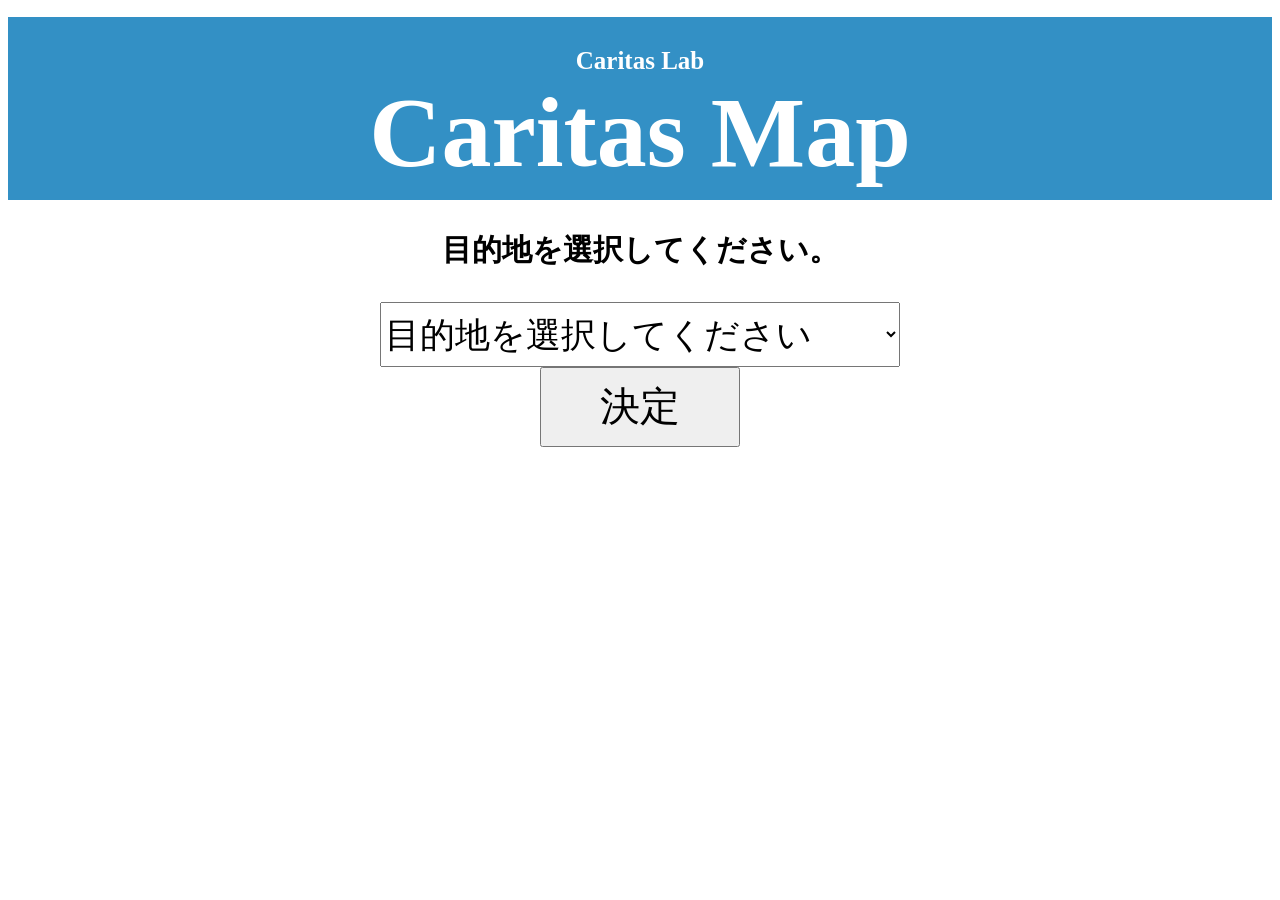
<file: 1-A.html>
<!DOCTYPE html>
<html>

<head>
<title>Caritas map</title>
<meta charset="UTF-8">
<script type="text/javascript" src="script1-A.js"></script>
<link rel="stylesheet" href="style.css">
</head>

<body>
    
    <h1>Caritas Lab<br><span>Caritas Map</span></h1>
    <P>目的地を選択してください。</P>



    <div class="select">
        <form name="frmMain">
    

        <select name="sct1" id="style1" >
        <option value="" hidden>目的地を選択してください</option>
        <option value="1">カウンセリングルーム</option>
        <!-- <option value="2">多目的トイレ</option> -->
        <option value="1">社会室１　1-1米</option>
        <option value="1">社会室２　12の乙女たちよ!!</option>
        <option value="1">社会室３　13カルパス</option>
        <option value="1">社会室４　14よしえ共和国</option>
        <option value="1">英語サテライト室１　いちごいちえ</option>

        B
        <option value="2">図書館　図書委員会</option>
        <option value="2">正面玄関　保健室</option>
        <option value="2">事務室</option>

        C
        <option value="3">英語サテライト室２　花野井ランド</option>
        <option value="3">国語室１　Englishhusband@21</option>
        <option value="3">国語室２　山本の右腕</option>
        <option value="3">国語室３　Let's come on CASINO?</option>
        <option value="3">国語室４　24ふぉとばるーん</option>
        <option value="3">作法室　茶道部</option>
        <option value="3">フォアイエ・マレ</option>

        D
        <option value="4">書道室　アンジェラスの会（家庭科室）</option>
        <option value="4">美術 工芸室　美術部</option>
       
        <option value="4">グラウンド</option>
        <option value="4">カフェテリア　Alland/Bright Stage</option>


        
<!-- <option value="20">体育館</option>-->
<!--<option value="21">グラウンド</option>-->


A  
<option value="5">アンジェラス室　</option>
<option value="5">生徒会室</option>
<option value="5">社会室５</option>
<option value="5">社会室６</option>
<option value="5">社会室７</option>
<option value="5">社会室８</option>
<option value="5">２階予備室</option>


B
<option value="6">宗教室</option>
<option value="6">中会議室</option>
<option value="6">聖堂</option>


C
<option value="7">保健体育室</option>
<option value="7">国語室５</option>
<option value="7">国語室６</option>
<option value="7">国語室７</option>
<option value="7">国語室８</option>

<option value="8">2階講堂</option>

D
<option value="9">小講堂</option>
<option value="9">音楽室</option>
<option value="9">英語室１</option>
<option value="9">英語室２</option>
<option value="9">英語室３</option>
<option value="9">アクテビティ室</option>

A   


<option value="10">３階講堂</option>


<option value="11">数学室１</option>
<option value="11">数学室２</option>
<option value="11">数学室３</option>
<option value="11">数学室４</option>
<option value="11">３階予備室</option>
<option value="11">コンピュータ室</option>



B  

<option value="12">外国語室１</option>
<option value="12">フランス語室１</option>
<option value="12">フランス語室２</option>
<option value="12">フランス語室３</option>
<!--<option value="12">Call室2</option>-->

D  
<option value="13">外国語室２</option>
<option value="13">英語室４</option>


<!--<option value="59">英語室５</option>-->
<!--<option value="60">英語室６</option>-->
<!--<option value="61">英語室７</option>-->



A   
<option value="14">数学室５</option>

<!--<option value="63">数学室６</option>-->

<option value="14">数学室７</option>
<option value="14">数学室８</option>
<option value="14">数学室９</option>

B    

<option value="15">理科室１</option>
<option value="15">理科室２</option>
<option value="15">化学室</option>

D   


<option value="16">物理室</option>
<option value="16">生物室</option>  



</select>


</form>

        
<input type="button" name="btnSubmit"   value="決定" onclick="mySubmit();" id="in">
    
</form>



    </div>
    

</body>

</html>
</file>
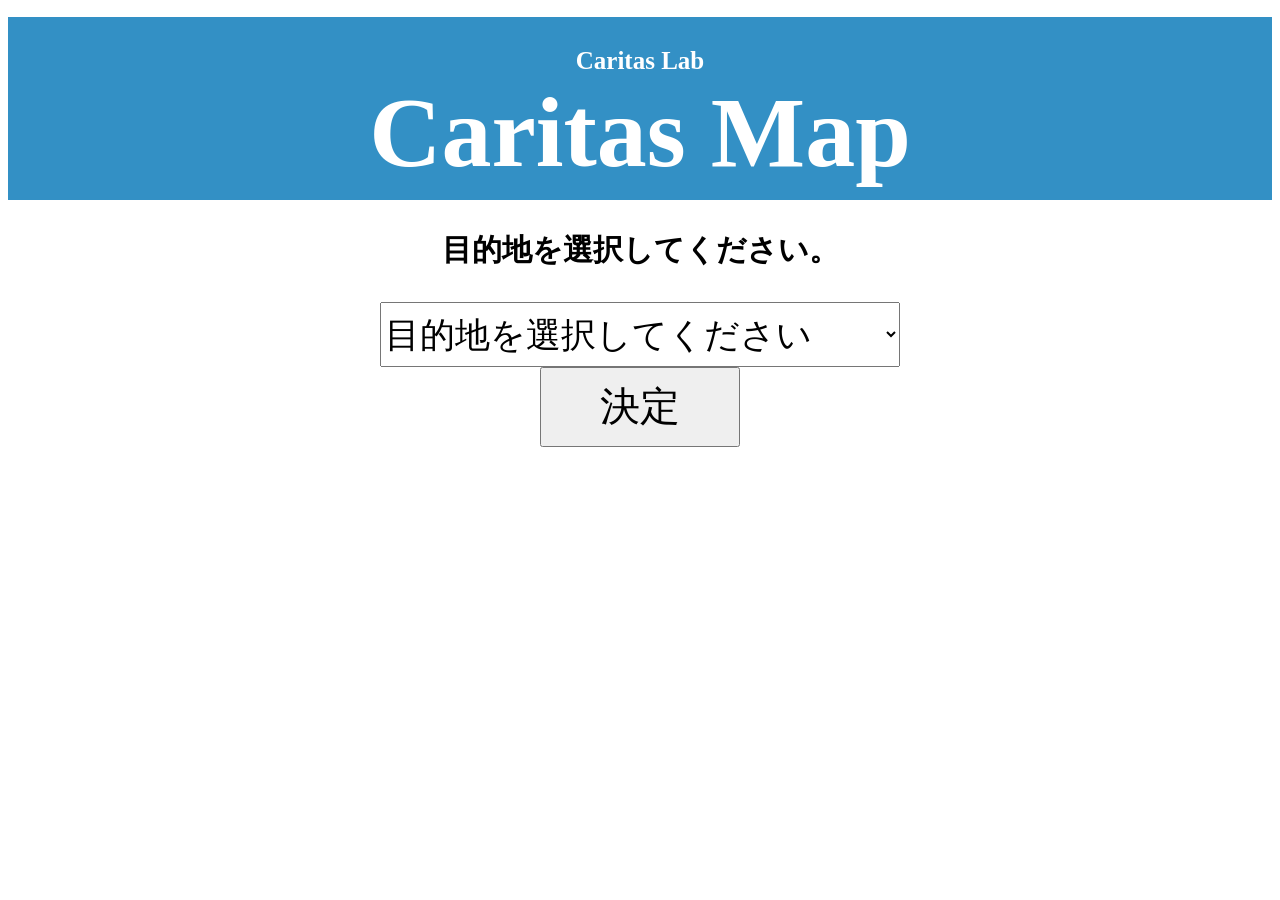
<file: 1-B.html>
<!DOCTYPE html>
<html>

<head>
<title>Caritas map</title>
<meta charset="UTF-8">
<script type="text/javascript" src="script1-B.js"></script>
<link rel="stylesheet" href="style.css">
</head>

<body>
    
    <h1>Caritas Lab<br><span>Caritas Map</span></h1>
    <P>目的地を選択してください。</P>



    <div class="select">
        <form name="frmMain">
    
            
    
    

                <select name="sct1" id="style1" >
                    <option value="" hidden>目的地を選択してください</option>
                    <option value="1">カウンセリングルーム</option>
                    <!-- <option value="2">多目的トイレ</option> -->
                    <option value="1">社会室１　1-1米</option>
                    <option value="1">社会室２　12の乙女たちよ!!</option>
                    <option value="1">社会室３　13カルパス</option>
                    <option value="1">社会室４　14よしえ共和国</option>
                    <option value="1">英語サテライト室１　いちごいちえ</option>
            
        
                B
                <option value="2">図書館　図書委員会</option>
                <option value="2">正面玄関　保健室</option>
                <option value="2">事務室</option>
        
                C
                <option value="3">英語サテライト室２　花野井ランド</option>
                <option value="3">国語室１　Englishhusband@21</option>
                <option value="3">国語室２　山本の右腕</option>
                <option value="3">国語室３　Let's come on CASINO?</option>
                <option value="3">国語室４　24ふぉとばるーん</option>
                <option value="3">作法室　茶道部</option>
                <option value="3">フォアイエ・マレ</option>
        
                D
                <option value="4">書道室　アンジェラスの会（家庭科室）</option>
                <option value="4">美術 工芸室　美術部</option>
               
                <option value="4">グラウンド</option>
                <option value="4">カフェテリア　Alland/Bright Stage</option>
              
        <!-- <option value="20">体育館</option>-->
        <!--<option value="21">グラウンド</option>-->



A  
<option value="5">アンジェラス室　</option>
<option value="5">生徒会室</option>
<option value="5">社会室５</option>
<option value="5">社会室６</option>
<option value="5">社会室７</option>
<option value="5">社会室８</option>
<option value="5">２階予備室</option>




B
<option value="6">宗教室</option>
<option value="6">中会議室</option>
<option value="6">聖堂</option>


C
<option value="7">保健体育室</option>
<option value="7">国語室５</option>
<option value="7">国語室６</option>
<option value="7">国語室７</option>
<option value="7">国語室８</option>

<option value="8">2階講堂</option>

D
<option value="9">小講堂</option>
<option value="9">音楽室</option>
<option value="9">英語室１</option>
<option value="9">英語室２</option>
<option value="9">英語室３</option>
<option value="9">アクテビティ室</option>



A   


<option value="10">３階講堂</option>


<option value="11">数学室１</option>
<option value="11">数学室２</option>
<option value="11">数学室３</option>
<option value="11">数学室４</option>
<option value="11">３階予備室</option>
<option value="11">コンピュータ室</option>



B  

<option value="12">外国語室１</option>
<option value="12">フランス語室１</option>
<option value="12">フランス語室２</option>
<option value="12">フランス語室３</option>
<!--<option value="12">Call室2</option>-->

D  
<option value="13">外国語室２</option>
<option value="13">英語室４</option>


<!--<option value="59">英語室５</option>-->
<!--<option value="60">英語室６</option>-->
<!--<option value="61">英語室７</option>-->



A   
<option value="14">数学室５</option>

<!--<option value="63">数学室６</option>-->

<option value="14">数学室７</option>
<option value="14">数学室８</option>
<option value="14">数学室９</option>

B    

<option value="15">理科室１</option>
<option value="15">理科室２</option>
<option value="15">化学室</option>

D   


<option value="16">物理室</option>
<option value="16">生物室</option>  






        

        </select>
        </form>

        <input type="button" name="btnSubmit"
value="決定" onclick="mySubmit();" id="in">
</form>



    </div>
    

</body>

</html>
</file>
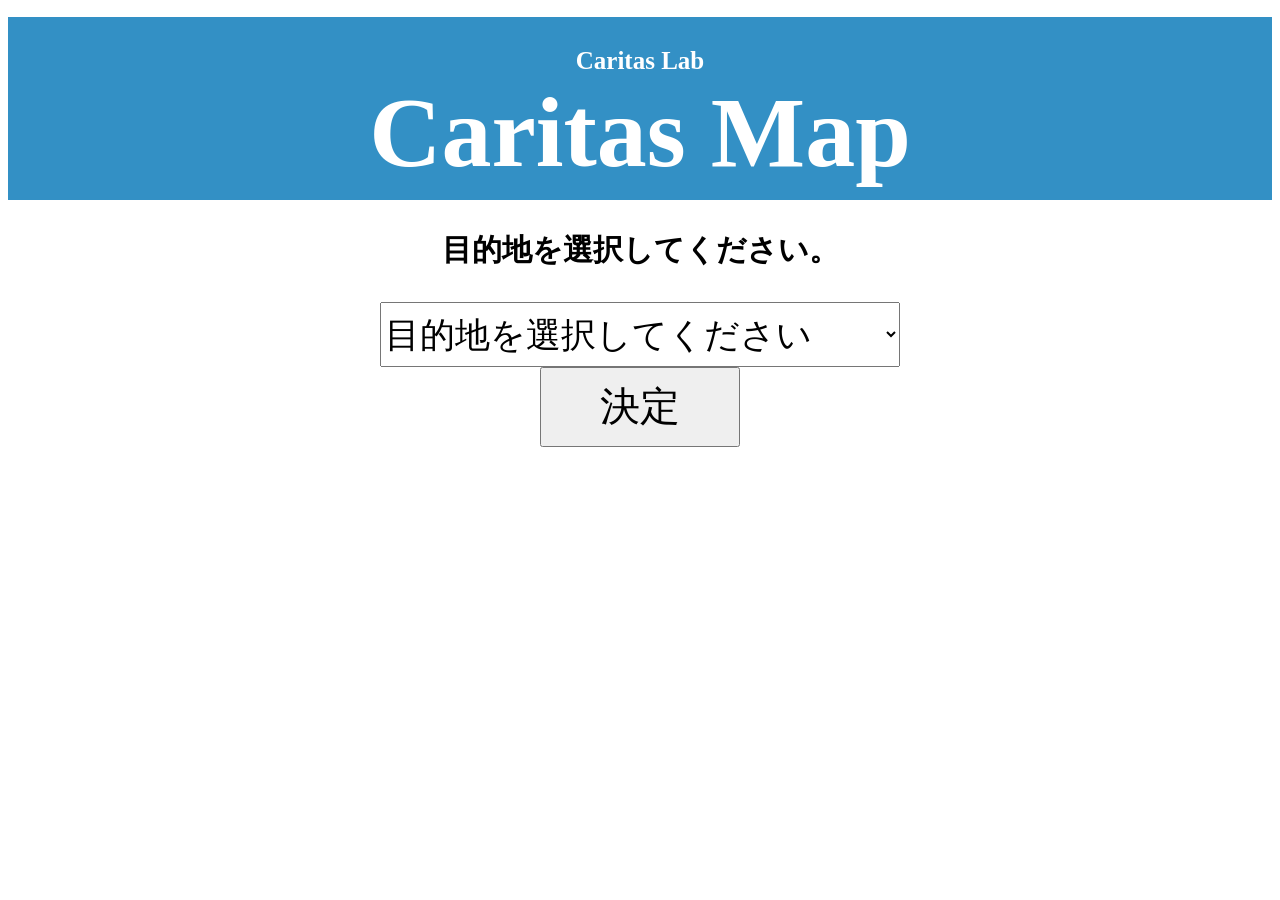
<file: 1-C.html>
<!DOCTYPE html>
<html>

<head>
<title>Caritas map</title>
<meta charset="UTF-8">
<script type="text/javascript" src="script1-C.js"></script>
<link rel="stylesheet" href="style.css">
</head>

<body>
    
    <h1>Caritas Lab<br><span>Caritas Map</span></h1>
    <P>目的地を選択してください。</P>



    <div class="select">
        <form name="frmMain">
    
            
    
        <select name="sct1" id="style1" >
        <option value="" hidden>目的地を選択してください</option>
       A   

        <option value="1">カウンセリングルーム</option>
       <!-- <option value="2">多目的トイレ</option> -->
        <option value="1">社会室１</option>
        <option value="1">社会室２</option>
        <option value="1">社会室３</option>
        <option value="1">社会室４</option>
        <option value="1">英語サテライト室１</option>

        B
        <option value="2">図書館</option>
        <option value="2">正面玄関　保健室</option>
        <option value="2">事務室</option>

        C
        <option value="3">英語サテライト室２</option>
        <option value="3">国語室１</option>
        <option value="3">国語室２</option>
        <option value="3">国語室３</option>
        <option value="3">国語室４</option>
        <option value="3">作法室</option>
        <option value="3">フォアイエ・マレ</option>

        D
        <option value="4">書道室</option>
        <option value="4">美術 工芸室</option>
       
        <option value="4">カフェテリア</option>
      
<!-- <option value="20">体育館</option>-->
<!--<option value="21">グラウンド</option>-->


A  
<option value="5">アンジェラス室　</option>
<option value="5">生徒会室</option>
<option value="5">社会室５</option>
<option value="5">社会室６</option>
<option value="5">社会室７</option>
<option value="5">社会室８</option>
<option value="5">２階予備室</option>




B
<option value="6">宗教室</option>
<option value="6">中会議室</option>
<option value="6">聖堂</option>


C
<option value="7">保健体育室</option>
<option value="7">国語室５</option>
<option value="7">国語室６</option>
<option value="7">国語室７</option>
<option value="7">国語室８</option>

<option value="8">2階講堂</option>

D
<option value="9">小講堂</option>
<option value="9">音楽室</option>
<option value="9">英語室１</option>
<option value="9">英語室２</option>
<option value="9">英語室３</option>
<option value="9">アクテビティ室</option>



A   


<option value="10">３階講堂</option>


<option value="11">数学室１</option>
<option value="11">数学室２</option>
<option value="11">数学室３</option>
<option value="11">数学室４</option>
<option value="11">３階予備室</option>
<option value="11">コンピュータ室</option>



B  

<option value="12">外国語室１</option>
<option value="12">フランス語室１</option>
<option value="12">フランス語室２</option>
<option value="12">フランス語室３</option>
<!--<option value="12">Call室2</option>-->

D  
<option value="13">外国語室２</option>
<option value="13">英語室４</option>


<!--<option value="59">英語室５</option>-->
<!--<option value="60">英語室６</option>-->
<!--<option value="61">英語室７</option>-->



A   
<option value="14">数学室５</option>

<!--<option value="63">数学室６</option>-->

<option value="14">数学室７</option>
<option value="14">数学室８</option>
<option value="14">数学室９</option>

B    

<option value="15">理科室１</option>
<option value="15">理科室２</option>
<option value="15">化学室</option>

D   


<option value="16">物理室</option>
<option value="16">生物室</option>  



        </select>
        </form>

        <input type="button" name="btnSubmit"
value="決定" onclick="mySubmit();" id="in">
</form>



    </div>
    

</body>

</html>
</file>
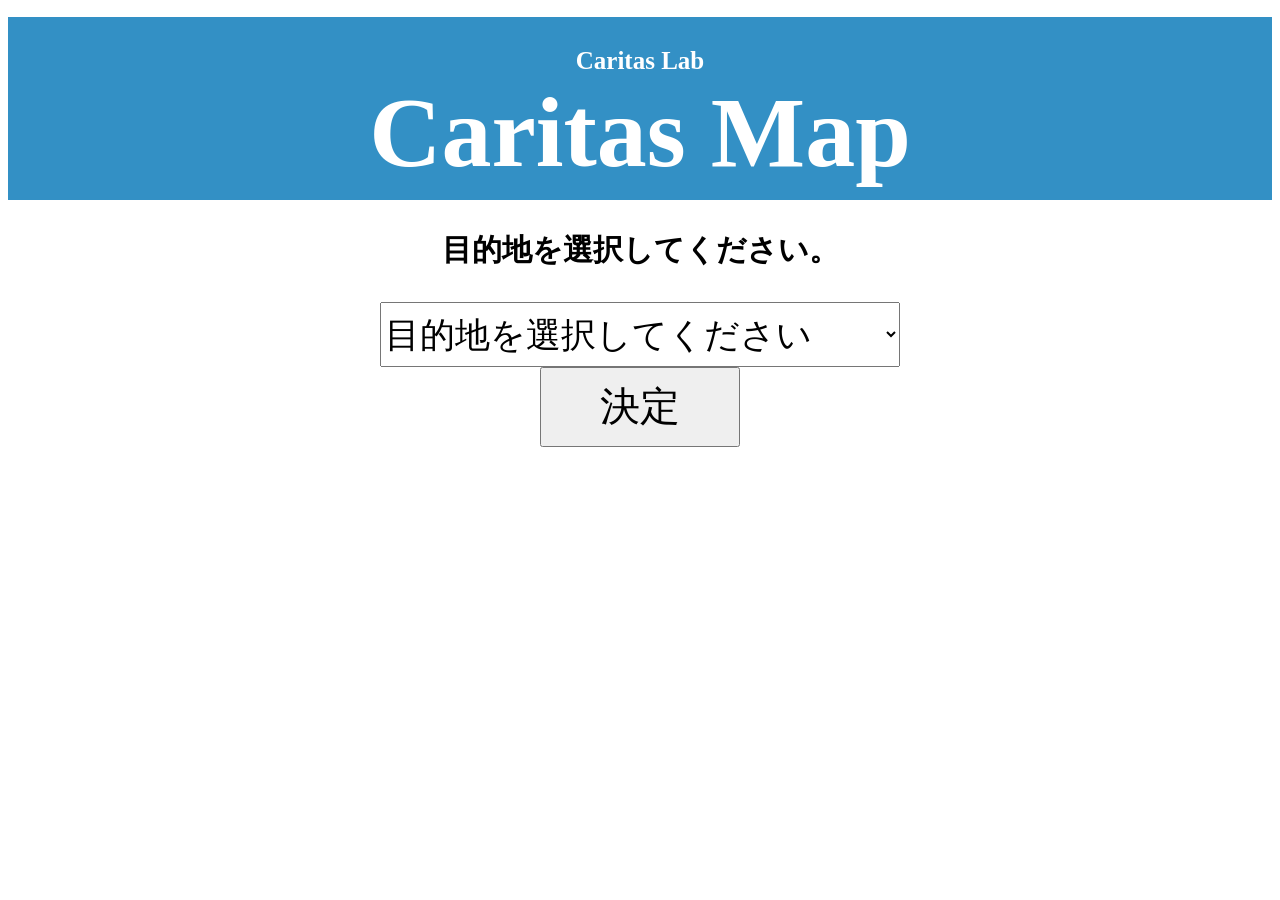
<file: 1-D.html>
<!DOCTYPE html>
<html>

<head>
<title>Caritas map</title>
<meta charset="UTF-8">
<script type="text/javascript" src="script1-D.js"></script>
<link rel="stylesheet" href="style.css">
</head>

<body>
    
    <h1>Caritas Lab<br><span>Caritas Map</span></h1>
    <P>目的地を選択してください。</P>



    <div class="select">
        <form name="frmMain">
    
            
    
        <select name="sct1" id="style1" >
        <option value="" hidden>目的地を選択してください</option>
        <option value="1">カウンセリングルーム</option>
        <!-- <option value="2">多目的トイレ</option> -->
        <option value="1">社会室１　1-1米</option>
        <option value="1">社会室２　12の乙女たちよ!!</option>
        <option value="1">社会室３　13カルパス</option>
        <option value="1">社会室４　14よしえ共和国</option>
        <option value="1">英語サテライト室１　いちごいちえ</option>

        B
        <option value="2">図書館　図書委員会</option>
        <option value="2">正面玄関　保健室</option>
        <option value="2">事務室</option>

        C
        <option value="3">英語サテライト室２　花野井ランド</option>
        <option value="3">国語室１　Englishhusband@21</option>
        <option value="3">国語室２　山本の右腕</option>
        <option value="3">国語室３　Let's come on CASINO?</option>
        <option value="3">国語室４　24ふぉとばるーん</option>
        <option value="3">作法室　茶道部</option>
        <option value="3">フォアイエ・マレ</option>

        D
        <option value="4">書道室　アンジェラスの会（家庭科室）</option>
        <option value="4">美術 工芸室　美術部</option>
       
        <option value="4">グラウンド</option>
        <option value="4">カフェテリア　Alland/Bright Stage</option>
      
<!-- <option value="20">体育館</option>-->
<!--<option value="21">グラウンド</option>-->


A  
<option value="5">アンジェラス室　</option>
<option value="5">生徒会室</option>
<option value="5">社会室５</option>
<option value="5">社会室６</option>
<option value="5">社会室７</option>
<option value="5">社会室８</option>
<option value="5">２階予備室</option>




B
<option value="6">宗教室</option>
<option value="6">中会議室</option>
<option value="6">聖堂</option>


C
<option value="7">保健体育室</option>
<option value="7">国語室５</option>
<option value="7">国語室６</option>
<option value="7">国語室７</option>
<option value="7">国語室８</option>

<option value="8">2階講堂</option>

D
<option value="9">小講堂</option>
<option value="9">音楽室</option>
<option value="9">英語室１</option>
<option value="9">英語室２</option>
<option value="9">英語室３</option>
<option value="9">アクテビティ室</option>



A   


<option value="10">３階講堂</option>


<option value="11">数学室１</option>
<option value="11">数学室２</option>
<option value="11">数学室３</option>
<option value="11">数学室４</option>
<option value="11">３階予備室</option>
<option value="11">コンピュータ室</option>



B  

<option value="12">外国語室１</option>
<option value="12">フランス語室１</option>
<option value="12">フランス語室２</option>
<option value="12">フランス語室３</option>
<!--<option value="12">Call室2</option>-->

D  
<option value="13">外国語室２</option>
<option value="13">英語室４</option>


<!--<option value="59">英語室５</option>-->
<!--<option value="60">英語室６</option>-->
<!--<option value="61">英語室７</option>-->



A   
<option value="14">数学室５</option>

<!--<option value="63">数学室６</option>-->

<option value="14">数学室７</option>
<option value="14">数学室８</option>
<option value="14">数学室９</option>

B    

<option value="15">理科室１</option>
<option value="15">理科室２</option>
<option value="15">化学室</option>

D   


<option value="16">物理室</option>
<option value="16">生物室</option>  


        </select>


        </form>

        <input type="button" name="btnSubmit"
value="決定" onclick="mySubmit();" id="in">
</form>



    </div>
    

</body>

</html>
</file>
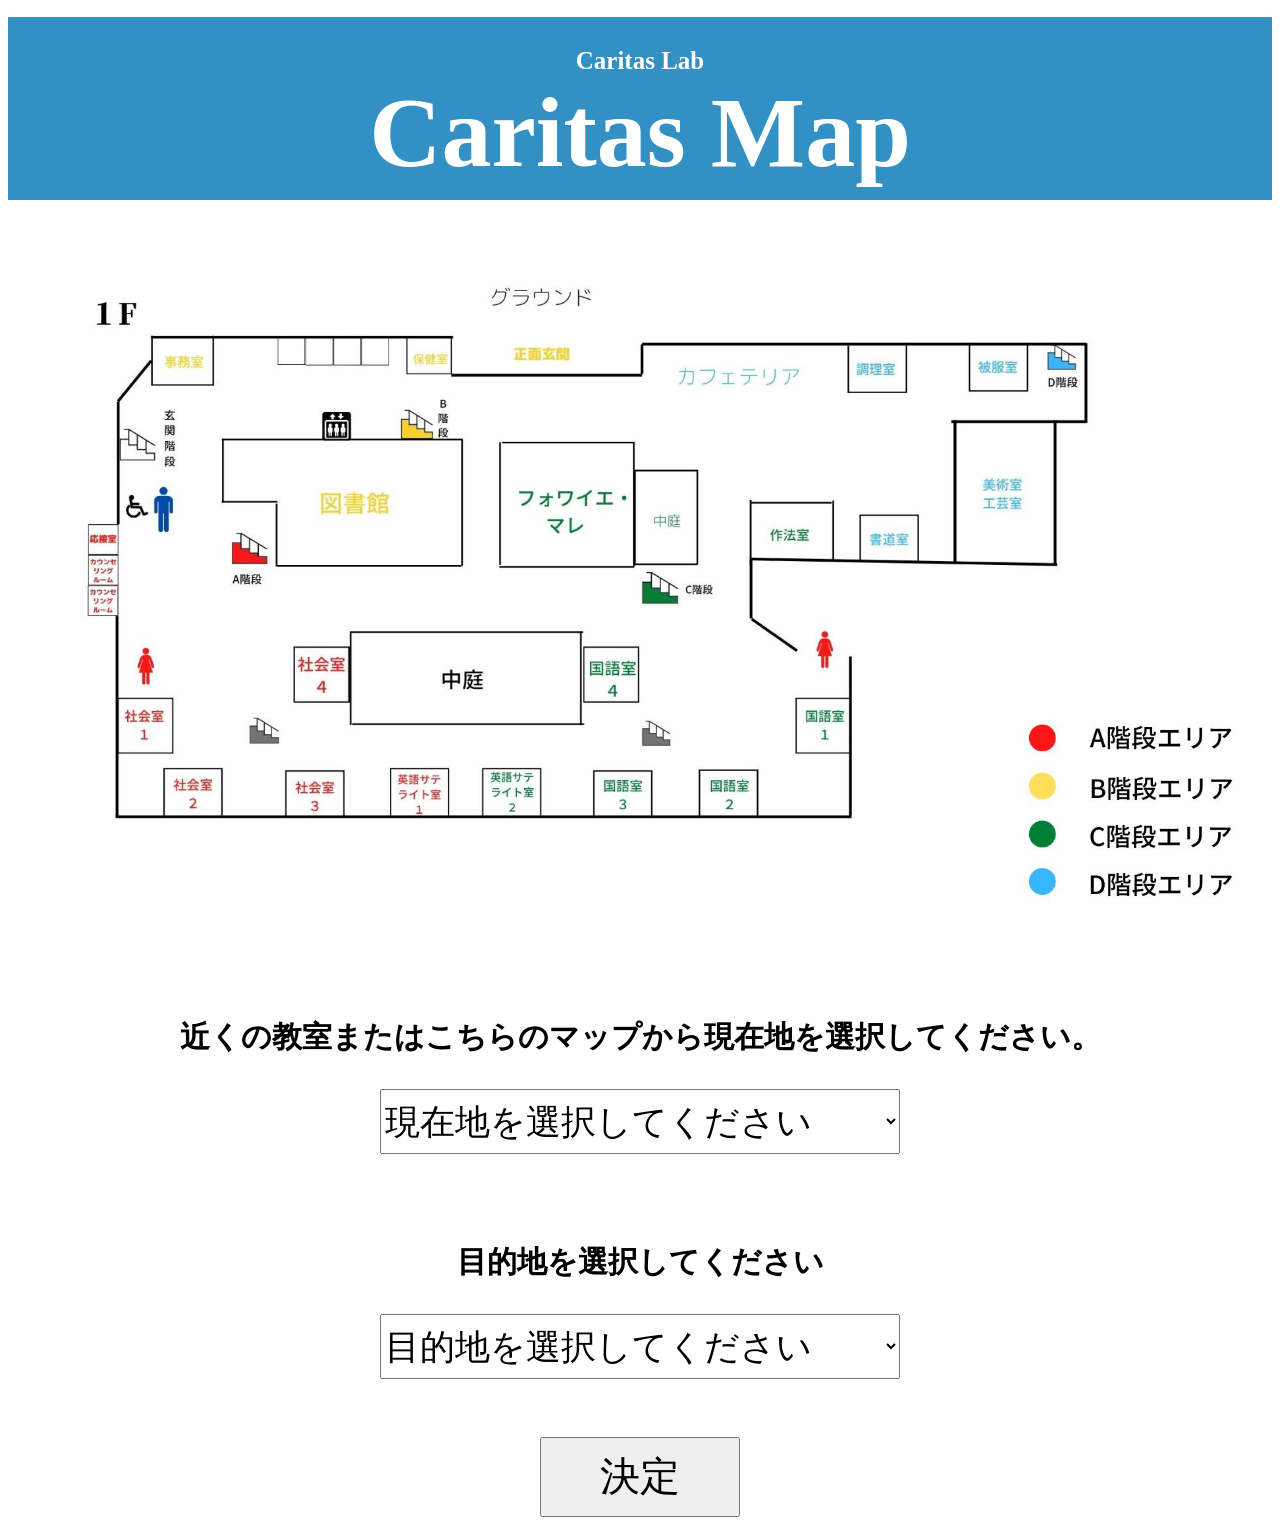
<file: index1.html>
<!DOCTYPE html>
<html>

<head>
<title>Caritas map</title>
<meta charset="UTF-8">
<script type="text/javascript" src="script.js"></script>
<link rel="stylesheet" href="style.css">
</head>

<body>
<h1>Caritas Lab<br><span>Caritas Map</span></h1>

<br>




    <img src="1Fmap.jpg" style="width:100%;">
    <br><br><br><br>


<p>近くの教室またはこちらのマップから現在地を選択してください。</p>


    <div class="select">
    <form name="frmMain">

        

    <select name="sct1" id="style1" >
        <option value="" hidden>現在地を選択してください</option>


        A
        <option value="1">カウンセリングルーム</option>
        <option value="2">多目的トイレ</option>
        <option value="3">社会室１</option>
        <option value="4">社会室２</option>
        <option value="5">社会室３</option>
        <option value="6">社会室４</option>
        <option value="7">英語サテライト室１</option>

        B
        <option value="8">図書館</option>
        <option value="9">正面玄関　保健室</option>
        <option value="10">事務室</option>

        C
        <option value="11">英語サテライト室２</option>
        <option value="12">国語室１</option>
        <option value="13">国語室２</option>
        <option value="14">国語室３</option>
        <option value="15">国語室４</option>
        <option value="16">作法室</option>
        <option value="17">フォアイエ・マレ</option>

        D
        <option value="18">書道室</option>
        <option value="19">美術 工芸室</option>
        <option value="20">体育館</option>
        <option value="21">グラウンド</option>
        <option value="22">カフェテリア</option>
      
       

       
    </select><br><br>
    
    <p>目的地を選択してください</p>

    <select name="sct2" id="style2" >

        <option value="" hidden>目的地を選択してください</option>
        <option value="A">事務室</option>
        <option value="B">カウンセリングルーム</option>
        <option value="C">多目的トイレ</option>
        <option value="D">社会室１  1-1米</option>
        <option value="E">社会室２　12の乙女たちよ!!</option>
        <option value="F">社会室３　13カルパス</option>
        <option value="G">社会室４　14よしえ共和国</option>
        <option value="H">英語サテライト室１　いちごいちえ</option>
        <option value="I">英語サテライト室２　花野井ランド</option>
        <option value="J">国語室１　Englishhusband@21</option>
        <option value="K">国語室２ </option>
        <option value="L">国語室３　Let's come on CASINO??</option>
        <option value="M">国語室４ 24ふぉとばるーん</option>
        <option value="N">作法室　茶道部</option>
        <option value="O">書道室　アンジェラスの会（家庭科室）</option>
        <option value="P">美術　工芸室　美術部</option>

        <!--
        <option value="Q">！！体育館　書ガール/バスケットボール部/</option>
        <option value="R">！！グラウンド　フットサル部/テニス部/VS先生return/</option>
       -->


        <option value="S">カフェテリア　Alland/Bright Stage</option>
        <option value="T">フォアイエ・マレ</option>
        <option value="U">図書館　図書委員会</option>
        <option value="V">正面玄関　保健室</option>






        


        <option value="W">2階講堂 ダンス部/コーラス部/演劇部/オーケストラ部</option>
        <option value="X">アンジェラス室</option>
        <option value="Y">生徒会室</option>
        <option value="Z">社会室５　広報</option>
        <option value="AA">社会室６　バレーボール部</option>
        <option value="BB">社会室７　チョロっとよってかない？</option>
        <option value="CC">社会室８　漫画研究部</option>
        <option value="DD">２階予備室 最強王は誰だ！/チームラボチーム</option>
        <option value="EE">保健体育室　チームラボチーム</option>
        <option value="FF">国語室５　華道部</option>
        <option value="GG">国語室６　teen's factory by cooking club</option>
        <option value="HH">国語室７ Make the future✖Action1.5</option>
        <option value="II">国語室８　E.S.S部</option>
        <option value="JJ">小講堂　軽音楽部</option>
        <option value="KK">音楽室　音楽便</option>
        <option value="LL">英語室１　軽音楽部</option>
        <option value="MM">英語室２ オーケストラ部</option>
        <option value="NN">英語室３ オーケストラ部</option>
        <option value="OO">アクテビティ室　校長先生</option>
        <option value="PP">宗教室　アンジェラスの会</option>
        <option value="QQ">中会議室　アンジェラスの会</option>
        <option value="RR">聖堂</option>
        <option value="SS">３階講堂　ダンス部/コーラス部/演劇部/オーケストラ部</option>
        <option value="TT">数学室１　謎解き宝探しゲーム</option>
        <option value="UU">数学室２　謎解き宝探しゲーム</option>
        <option value="VV">数学室３　中３展示</option>
        <option value="WW">数学室４　立体制作②</option>
        <option value="XX">３階予備室　ジェットコースター</option>
        <option value="YY">コンピュータ室　パソコン研究会（愛好会）</option>
        <option value="ZZ">外国語室１（右テラス）　縁日</option>
        <option value="a">外国語室２　Petit pas de Caritas</option>
        <option value="b">フランス語室１　sol-lem</option>
        <option value="c">フランス語室２　ファッションセンターcaritas</option>
        <option value="d">フランス語室３ Les comomile</option>
        <option value="e">×Call室2</option>
        <option value="f">英語室４　中３動画作成班</option>
        <option value="g">×英語室５</option>
        <option value="h">×英語室６</option>
        <option value="i">×英語室７</option>
        <option value="j">数学室５　かるた部</option>
        <option value="k"></option>
        <option value="l">×数学室６</option>
        <option value="m">数学室７　卓球部</option>
        <option value="n">数学室８ 44クラス</option>
        <option value="o">数学室９ ballon</option>
        <option value="p">理科室１ 写真部</option>
        <option value="q">理科室２ 理科部</option>
        <option value="r">化学室　理科部</option>
        <option value="s">物理室 理科（教科）</option>
        <option value="t">生物室 生物部</option>


    </select>



<br>
<br>


<input type="button" name="btnSubmit"
value="決定" onclick="mySubmit();" id="in">
</form>







</div>








</body>

</html>
</file>
<file: style.css>
h1{
    text-align:center;
    font-size:25px;
    color:rgb(255, 255, 255);
    margin-bottom: 0;
    padding: 30px 4% 10px;
    background-color:rgb(51, 144, 197);
    
}




    

h1 span{
    font-size:100px
    
    
}


p{
    text-align: center;
    font-size:30px;
    font-weight:bold;
   
}


.select{
    text-align:center;
    font-size:50px;
}

#style1{
    width:520px;
    height:65px;
    font-size:35px;

}

#style2{
    width:520px;
    height:65px;
    font-size:35px;

}

#in{
    width:200px;
    height:80px;
    font-size:40px;

}
</file>
